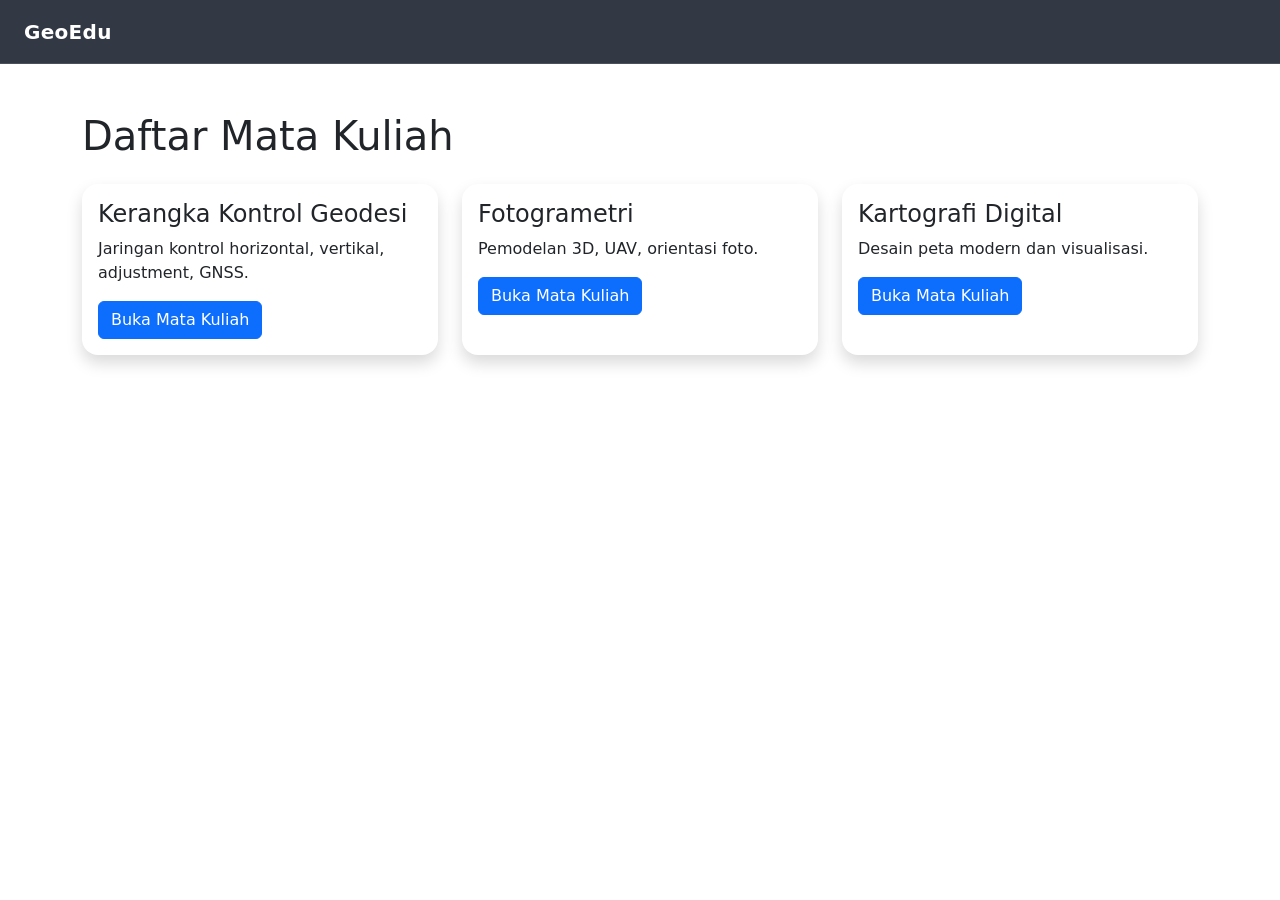
<file: index.html>
<!doctype html>
<html lang="id">
<head>
<meta charset="utf-8">
<meta name="viewport" content="width=device-width, initial-scale=1">
<title>GeoEdu</title>

<link href="https://cdn.jsdelivr.net/npm/bootstrap@5.3.3/dist/css/bootstrap.min.css" rel="stylesheet">
<link href="assets/style.css" rel="stylesheet">
</head>

<body>

<nav class="navbar navbar-dark geo-navbar px-4">
  <a class="navbar-brand fw-bold" href="#">
    GeoEdu
  </a>
</nav>

<section class="container py-5">
  <h1 class="mb-4">Daftar Mata Kuliah</h1>

  <div class="row g-4" id="courseList"></div>
</section>

<script src="data/courses.js"></script>

<script>
const box = document.getElementById("courseList");

courses.forEach(course => {
  box.innerHTML += `
    <div class="col-md-4">
      <div class="card h-100 shadow border-0 rounded-4">
        <div class="card-body">
          <h4>${course.name}</h4>
          <p>${course.desc}</p>

          <a href="course.html?course=${course.id}" class="btn btn-primary">
            Buka Mata Kuliah
          </a>
        </div>
      </div>
    </div>
  `;
});
</script>

</body>
</html>
</file>
<file: assets/style.css>
:root {
  --geo-dark: #07111f;
  --geo-dark-2: #0f1f35;
  --geo-blue: #0d6efd;
  --geo-cyan: #00d4ff;
  --geo-yellow: #ffc857;
  --geo-white: #ffffff;
  --geo-soft: #eaf6ff;
  --geo-muted: #8fa4bd;
  --geo-card: rgba(255, 255, 255, 0.92);
  --geo-shadow: 0 24px 60px rgba(0,0,0,.35);
}

* {
  box-sizing: border-box;
}

body {
  font-family: "Segoe UI", system-ui, -apple-system, BlinkMacSystemFont, sans-serif;
}

.slide-body {
  min-height: 100vh;
  color: #fff;
  background:
    radial-gradient(circle at 10% 10%, rgba(0,212,255,.25), transparent 28%),
    radial-gradient(circle at 90% 20%, rgba(13,110,253,.25), transparent 30%),
    linear-gradient(135deg, #050b16 0%, #071b38 48%, #08111f 100%);
  overflow-x: hidden;
}

.geo-navbar {
  min-height: 64px;
  background: rgba(5, 13, 27, 0.82);
  backdrop-filter: blur(16px);
  border-bottom: 1px solid rgba(255,255,255,.12);
}

.geo-navbar .navbar-brand {
  letter-spacing: .3px;
}

.geo-navbar .btn {
  border-radius: 999px;
  font-weight: 700;
}

.slide-wrapper {
  display: grid;
  grid-template-columns: 290px 1fr;
  gap: 24px;
  padding: 24px;
  min-height: calc(100vh - 64px);
}

.slide-sidebar {
  background: rgba(255,255,255,.08);
  border: 1px solid rgba(255,255,255,.13);
  border-radius: 26px;
  padding: 20px;
  max-height: calc(100vh - 112px);
  overflow-y: auto;
  backdrop-filter: blur(18px);
}

.slide-sidebar h6 {
  font-weight: 800;
  letter-spacing: 1.2px;
  color: #b8c7d9 !important;
  margin-bottom: 16px;
}

.slide-thumb {
  width: 100%;
  border: 0;
  background: rgba(255,255,255,.08);
  color: #eaf6ff;
  border-radius: 18px;
  padding: 13px 14px;
  margin-bottom: 10px;
  text-align: left;
  display: flex;
  gap: 12px;
  align-items: center;
  transition: .2s ease;
}

.slide-thumb span {
  background: rgba(0,212,255,.16);
  color: var(--geo-cyan);
  border: 1px solid rgba(0,212,255,.28);
  min-width: 31px;
  height: 31px;
  border-radius: 50%;
  display: grid;
  place-items: center;
  font-size: .8rem;
  font-weight: 800;
}

.slide-thumb p {
  margin: 0;
  font-size: .9rem;
  font-weight: 650;
  line-height: 1.25;
}

.slide-thumb:hover,
.slide-thumb.active {
  background: linear-gradient(135deg, rgba(13,110,253,.78), rgba(0,212,255,.48));
  transform: translateX(4px);
}

.slide-thumb.active span {
  background: #fff;
  color: #0d6efd;
}

.slide-stage {
  display: flex;
  flex-direction: column;
  justify-content: center;
}

.slide-card {
  position: relative;
  width: 100%;
  min-height: 650px;
  background: var(--geo-card);
  color: #102033;
  border-radius: 30px;
  padding: 46px;
  box-shadow: var(--geo-shadow);
  overflow: auto;
  border: 1px solid rgba(255,255,255,.55);
}

.slide-card::before {
  content: "";
  position: absolute;
  top: -120px;
  right: -120px;
  width: 260px;
  height: 260px;
  background: radial-gradient(circle, rgba(0,212,255,.20), transparent 70%);
  pointer-events: none;
}

.slide-number {
  position: absolute;
  top: 18px;
  right: 24px;
  z-index: 2;
  background: linear-gradient(135deg, #0d6efd, #00d4ff);
  color: #fff;
  padding: 8px 15px;
  border-radius: 999px;
  font-size: .85rem;
  font-weight: 800;
}

.slide-controls {
  display: flex;
  justify-content: center;
  gap: 14px;
  margin-top: 18px;
}

.slide-controls .btn {
  min-width: 170px;
  border-radius: 999px;
  font-weight: 800;
}

.slide-card h1,
.slide-card h2,
.slide-card h3,
.slide-card h4,
.slide-card h5 {
  font-weight: 850;
}

.slide-card h1 {
  font-size: clamp(2.2rem, 4vw, 4rem);
}

.slide-card h2 {
  color: #073b7a;
  font-size: clamp(1.6rem, 3vw, 2.35rem);
  margin-bottom: 18px;
}

.slide-card h3 {
  color: #0b3d91;
  font-size: 1.55rem;
}

.slide-card h4 {
  color: #0d6efd;
  font-size: 1.25rem;
  margin-bottom: 16px;
}

.slide-card p,
.slide-card li {
  font-size: 1.05rem;
  line-height: 1.65;
}

.info-box,
.example-box,
.note-box,
.result-box {
  border-radius: 20px;
  padding: 20px 22px;
  margin: 16px 0;
}

.info-box {
  background: #f3f8ff;
  border: 1px solid #d8e9ff;
}

.example-box {
  background: #eefcff;
  border-left: 6px solid #00b8d9;
}

.note-box {
  background: #fff8e6;
  border-left: 6px solid var(--geo-yellow);
}

.result-box {
  background: #07111f;
  color: #fff;
}

.cover-slide {
  min-height: 560px;
  margin: -46px;
  padding: 72px;
  color: #fff;
  display: flex;
  flex-direction: column;
  justify-content: center;
  background:
    linear-gradient(135deg, rgba(7,17,31,.78), rgba(13,110,253,.70)),
    radial-gradient(circle at 20% 20%, rgba(0,212,255,.45), transparent 32%),
    linear-gradient(135deg, #061225, #0b3d91);
  border-radius: 30px;
}

.cover-slide h1,
.cover-slide h2,
.cover-slide h3,
.cover-slide p {
  color: #fff;
}

.cover-slide h1 {
  letter-spacing: -1px;
  line-height: 1.08;
}

.cover-slide h3 {
  color: #eaf6ff;
}

.lecturer-box {
  background: rgba(255,255,255,.14);
  border: 1px solid rgba(255,255,255,.22);
  backdrop-filter: blur(12px);
  padding: 15px 22px;
  border-radius: 999px;
  width: fit-content;
  font-weight: 700;
}

.math-box {
  background: #07111f;
  color: #fff;
  border-left: 6px solid var(--geo-yellow);
  border-radius: 16px;
  padding: 20px 22px;
  margin: 18px 0;
  overflow-x: auto;
  text-align: center;
}

.math-box mjx-container {
  color: #ffffff !important;
  font-size: 118% !important;
}

mjx-container {
  color: inherit !important;
}

.quote-slide {
  min-height: 520px;
  display: flex;
  flex-direction: column;
  justify-content: center;
  text-align: center;
}

.quote-slide h2 {
  color: #073b7a;
  font-size: clamp(2rem, 4vw, 3.2rem);
  line-height: 1.35;
}

.quote-slide p {
  color: #607080;
  font-size: 1.2rem;
}

.loader-box,
.error-box {
  min-height: 520px;
  display: grid;
  place-items: center;
  text-align: center;
}

.error-box i {
  font-size: 3rem;
  color: #dc3545;
}

.table {
  border-radius: 16px;
  overflow: hidden;
}

.form-control {
  border-radius: 14px;
  padding: 13px 14px;
}

@media print {
  body {
    background: #fff !important;
  }

  .geo-navbar,
  .slide-sidebar,
  .slide-controls,
  .slide-number {
    display: none !important;
  }

  .slide-wrapper {
    display: block;
    padding: 0;
  }

  .slide-card {
    box-shadow: none !important;
    border: none !important;
    border-radius: 0 !important;
    min-height: auto;
    color: #000 !important;
    background: #fff !important;
  }

  .math-box {
    background: #f5f5f5 !important;
    color: #000 !important;
  }

  .math-box mjx-container {
    color: #000 !important;
  }
}

@media (max-width: 991px) {
  .slide-wrapper {
    grid-template-columns: 1fr;
    padding: 14px;
  }

  .slide-card {
    padding: 28px;
    min-height: calc(100vh - 170px);
  }

  .cover-slide {
    margin: -28px;
    padding: 44px;
    min-height: calc(100vh - 210px);
  }

  .slide-controls {
    flex-direction: column;
  }

  .slide-controls .btn {
    width: 100%;
  }
}

@media (max-width: 576px) {
  .slide-card {
    padding: 22px;
    border-radius: 22px;
  }

  .cover-slide {
    margin: -22px;
    padding: 34px;
    border-radius: 22px;
  }

  .slide-card p,
  .slide-card li {
    font-size: .98rem;
  }

  .geo-navbar .navbar-brand {
    font-size: 1rem;
  }
}
</file>
